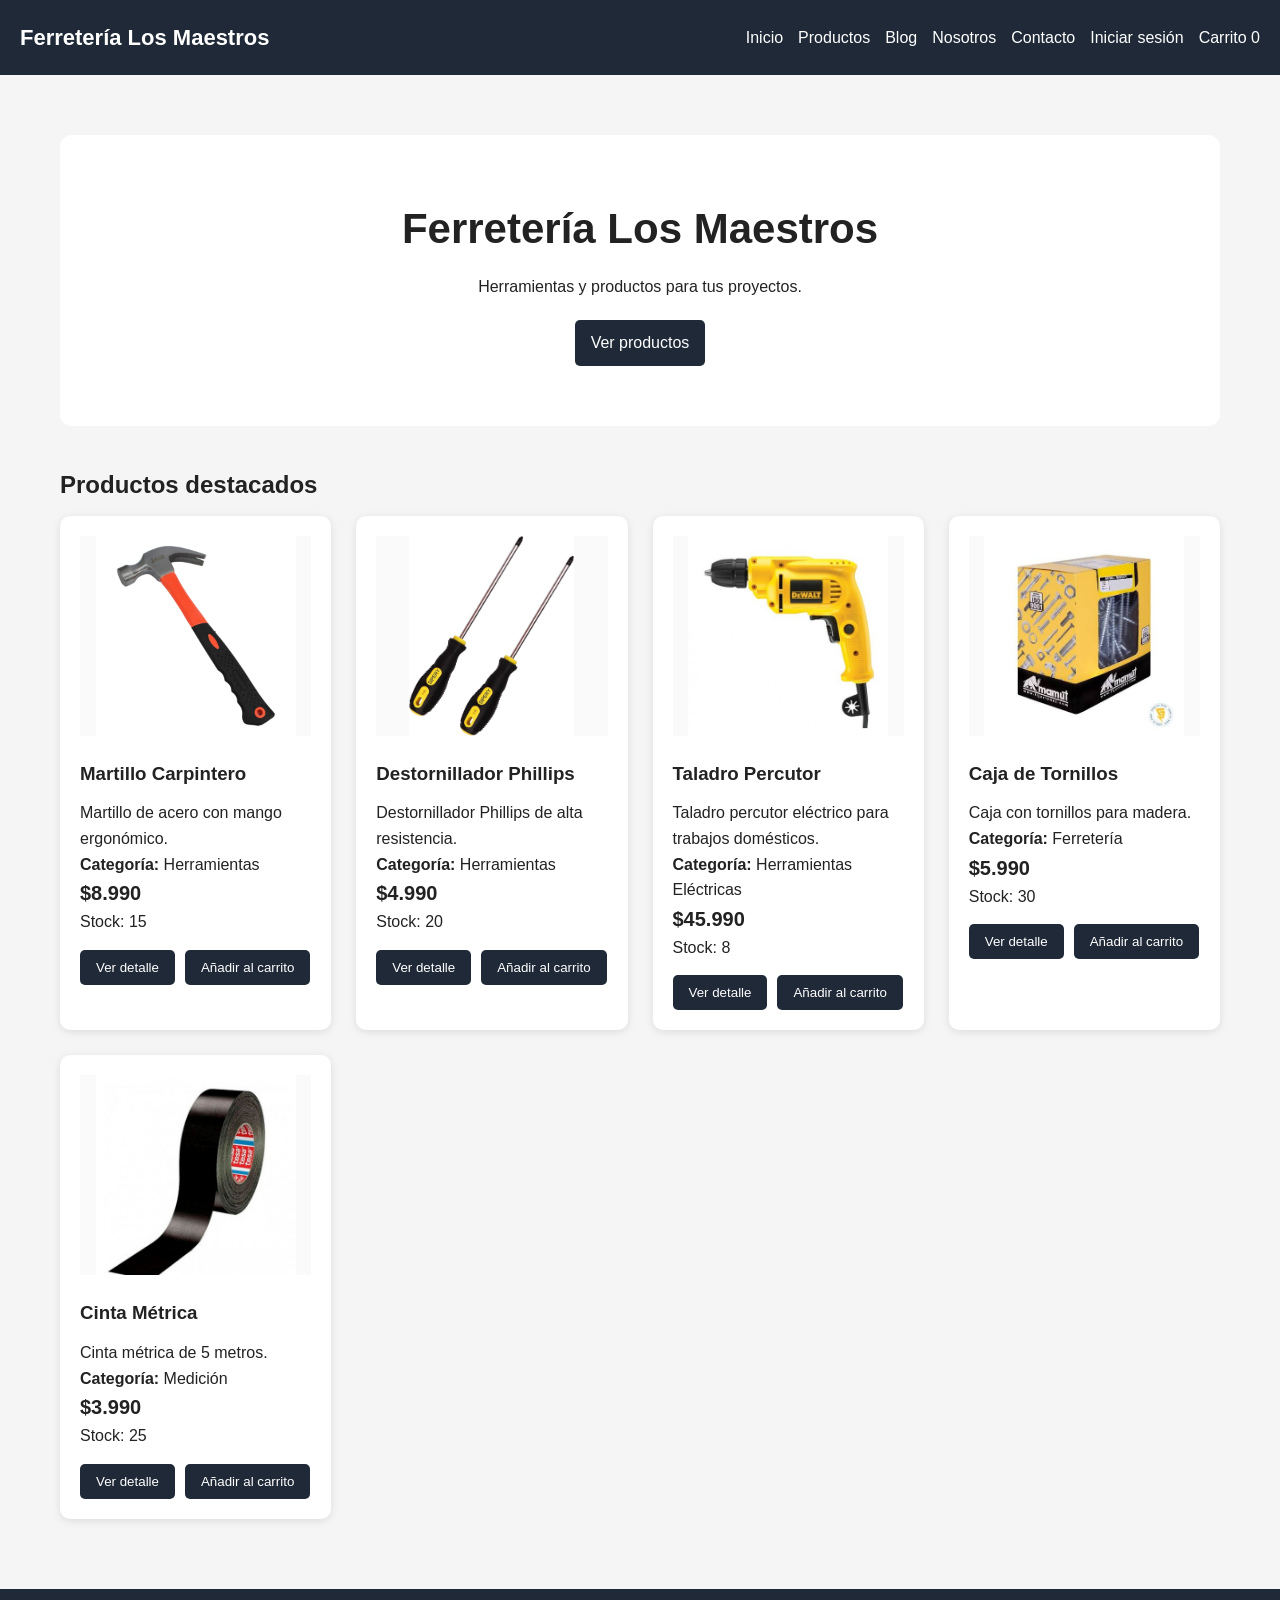
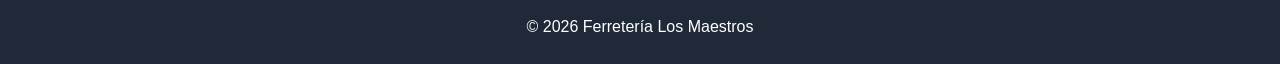
<file: index.html>
<!DOCTYPE html>
<html lang="es">

<head>

    <meta charset="UTF-8">
    <meta
        name="viewport"
        content="width=device-width, initial-scale=1.0">

    <title>Ferretería Los Maestros</title>

    <link
        rel="stylesheet"
        href="css/style.css">

    <link
        rel="stylesheet"
        href="css/tienda.css">

</head>

<body>

    <header>

        <div class="logo">

            <a href="index.html">
                Ferretería Los Maestros
            </a>

        </div>

        <nav>

            <a href="index.html">
                Inicio
            </a>

            <a href="pages/productos.html">
                Productos
            </a>

            <a href="pages/blogs.html">
                Blog
            </a>

            <a href="pages/nosotros.html">
                Nosotros
            </a>

            <a href="pages/contacto.html">
                Contacto
            </a>

            <a href="pages/login.html">
                Iniciar sesión
            </a>

            <a href="pages/carrito.html">
                Carrito
                <span id="contador-carrito">0</span>
            </a>

        </nav>

    </header>

    <main>

        <section class="hero">

            <h1>
                Ferretería Los Maestros
            </h1>

            <p>
                Herramientas y productos para tus proyectos.
            </p>

            <a
                class="btn"
                href="pages/productos.html">
                Ver productos
            </a>

        </section>

        <section>

            <h2>
                Productos destacados
            </h2>

            <section
                id="lista-productos"
                class="productos-grid">
            </section>

        </section>

    </main>

    <footer>

        <p>
            © 2026 Ferretería Los Maestros
        </p>

    </footer>

    <script src="js/datos.js"></script>
    <script src="js/app.js"></script>
    <script src="js/carrito.js"></script>
    <script src="js/productos.js"></script>

</body>

</html>
</file>
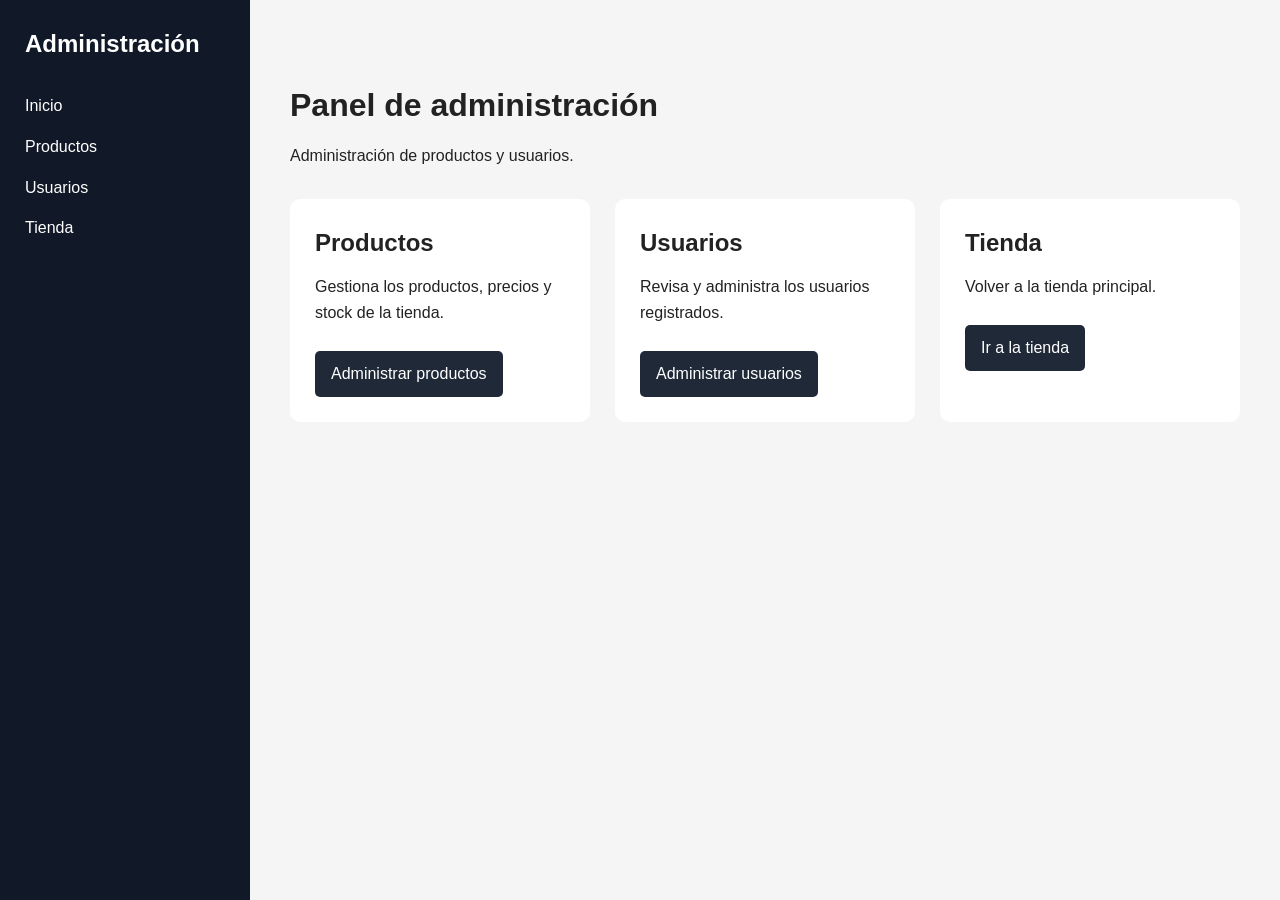
<file: admin/index.html>
<!DOCTYPE html>
<html lang="es">

<head>

    <meta charset="UTF-8">

    <meta
        name="viewport"
        content="width=device-width, initial-scale=1.0">

    <title>
        Panel de Administración
    </title>

    <link
        rel="stylesheet"
        href="../css/style.css">

    <link
        rel="stylesheet"
        href="../css/admin.css">

</head>

<body>

    <div class="admin-layout">

        <aside>

            <h2>
                Administración
            </h2>

            <nav>

                <a href="index.html">
                    Inicio
                </a>

                <a href="productos.html">
                    Productos
                </a>

                <a href="usuarios.html">
                    Usuarios
                </a>

                <a href="../index.html">
                    Tienda
                </a>

            </nav>

        </aside>

        <main class="admin-content">

            <h1>
                Panel de administración
            </h1>

            <p>
                Administración de productos y usuarios.
            </p>

            <section class="dashboard">

                <article class="dashboard-card">

                    <h2>
                        Productos
                    </h2>

                    <p>
                        Gestiona los productos,
                        precios y stock de la tienda.
                    </p>

                    <br>

                    <a
                        href="productos.html"
                        class="btn">
                        Administrar productos
                    </a>

                </article>

                <article class="dashboard-card">

                    <h2>
                        Usuarios
                    </h2>

                    <p>
                        Revisa y administra los
                        usuarios registrados.
                    </p>

                    <br>

                    <a
                        href="usuarios.html"
                        class="btn">
                        Administrar usuarios
                    </a>

                </article>

                <article class="dashboard-card">

                    <h2>
                        Tienda
                    </h2>

                    <p>
                        Volver a la tienda principal.
                    </p>

                    <br>

                    <a
                        href="../index.html"
                        class="btn">
                        Ir a la tienda
                    </a>

                </article>

            </section>

        </main>

    </div>

</body>

</html>
</file>
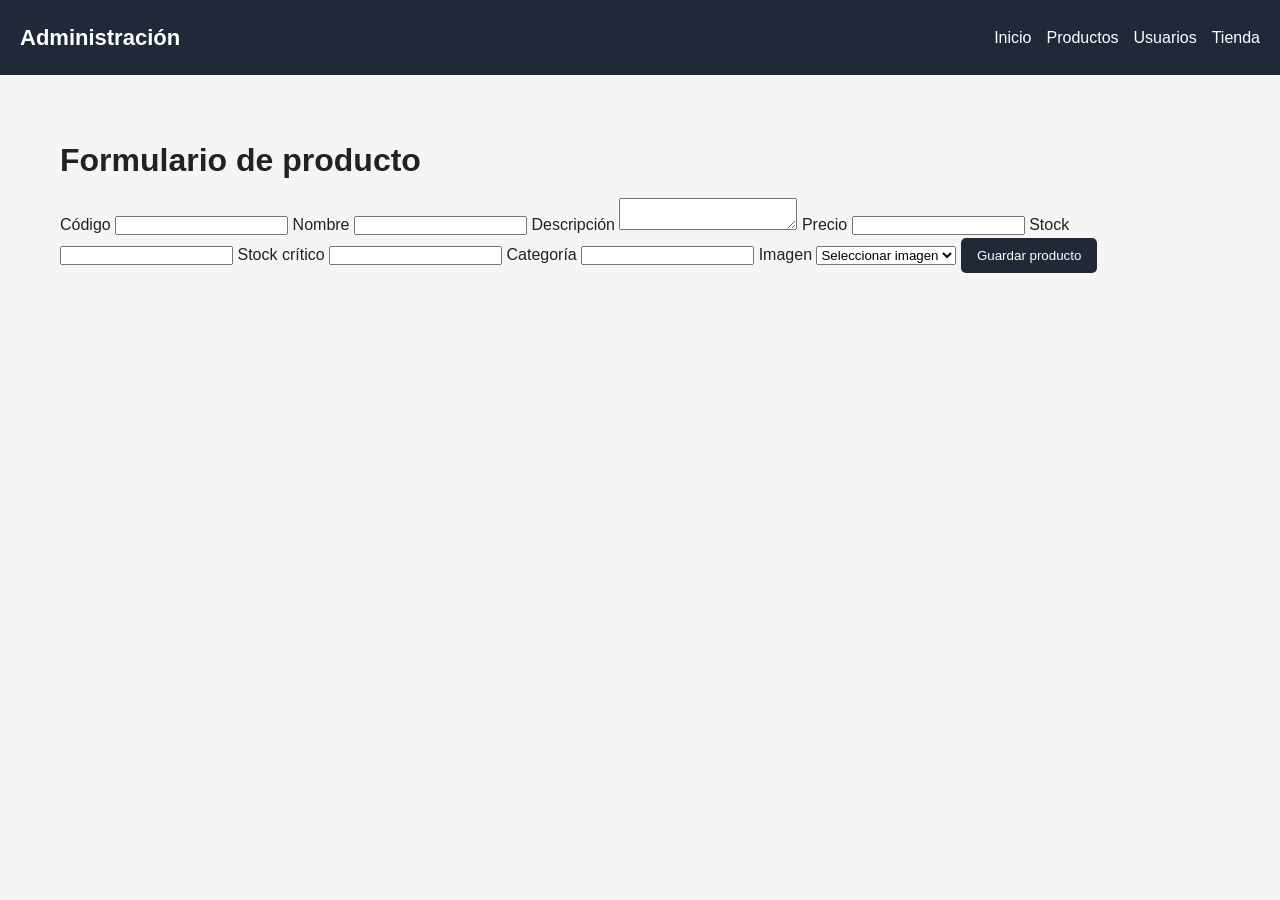
<file: admin/producto-form.html>
<!DOCTYPE html>
<html lang="es">

<head>

    <meta charset="UTF-8">

    <meta
        name="viewport"
        content="width=device-width, initial-scale=1.0">

    <title>
        Formulario de Producto
    </title>

    <link
        rel="stylesheet"
        href="../css/style.css">

    <link
        rel="stylesheet"
        href="../css/formularios.css">

</head>

<body>

    <header>

        <div class="logo">

            <a href="index.html">
                Administración
            </a>

        </div>

        <nav>

            <a href="index.html">
                Inicio
            </a>

            <a href="productos.html">
                Productos
            </a>

            <a href="usuarios.html">
                Usuarios
            </a>

            <a href="../index.html">
                Tienda
            </a>

        </nav>

    </header>


    <main class="form-container">

        <h1>
            Formulario de producto
        </h1>

        <form id="form-producto">

            <label for="codigo">
                Código
            </label>

            <input
                type="text"
                id="codigo"
                required>


            <label for="nombre">
                Nombre
            </label>

            <input
                type="text"
                id="nombre"
                required>


            <label for="descripcion">
                Descripción
            </label>

            <textarea
                id="descripcion"
                required></textarea>


            <label for="precio">
                Precio
            </label>

            <input
                type="number"
                id="precio"
                min="0"
                required>


            <label for="stock">
                Stock
            </label>

            <input
                type="number"
                id="stock"
                min="0"
                required>


            <label for="stockCritico">
                Stock crítico
            </label>

            <input
                type="number"
                id="stockCritico"
                min="0"
                required>


            <label for="categoria">
                Categoría
            </label>

            <input
                type="text"
                id="categoria"
                required>


            <label for="imagen">
                Imagen
            </label>

            <select
                id="imagen"
                required>

                <option value="">
                    Seleccionar imagen
                </option>

                <option
                    value="img/productos/martillo_img.jpg">
                    Martillo
                </option>

                <option
                    value="img/productos/destornillador_img.jpg">
                    Destornillador
                </option>

                <option
                    value="img/productos/taladro_img.jpg">
                    Taladro
                </option>

                <option
                    value="img/productos/tornillos_img.jpg">
                    Tornillos
                </option>

                <option
                    value="img/productos/cinta_img.jpg">
                    Cinta métrica
                </option>

            </select>


            <button
                type="submit">
                Guardar producto
            </button>

        </form>

    </main>


    <script src="../js/datos.js"></script>
    <script src="../js/admin-productos.js"></script>

</body>

</html>
</file>
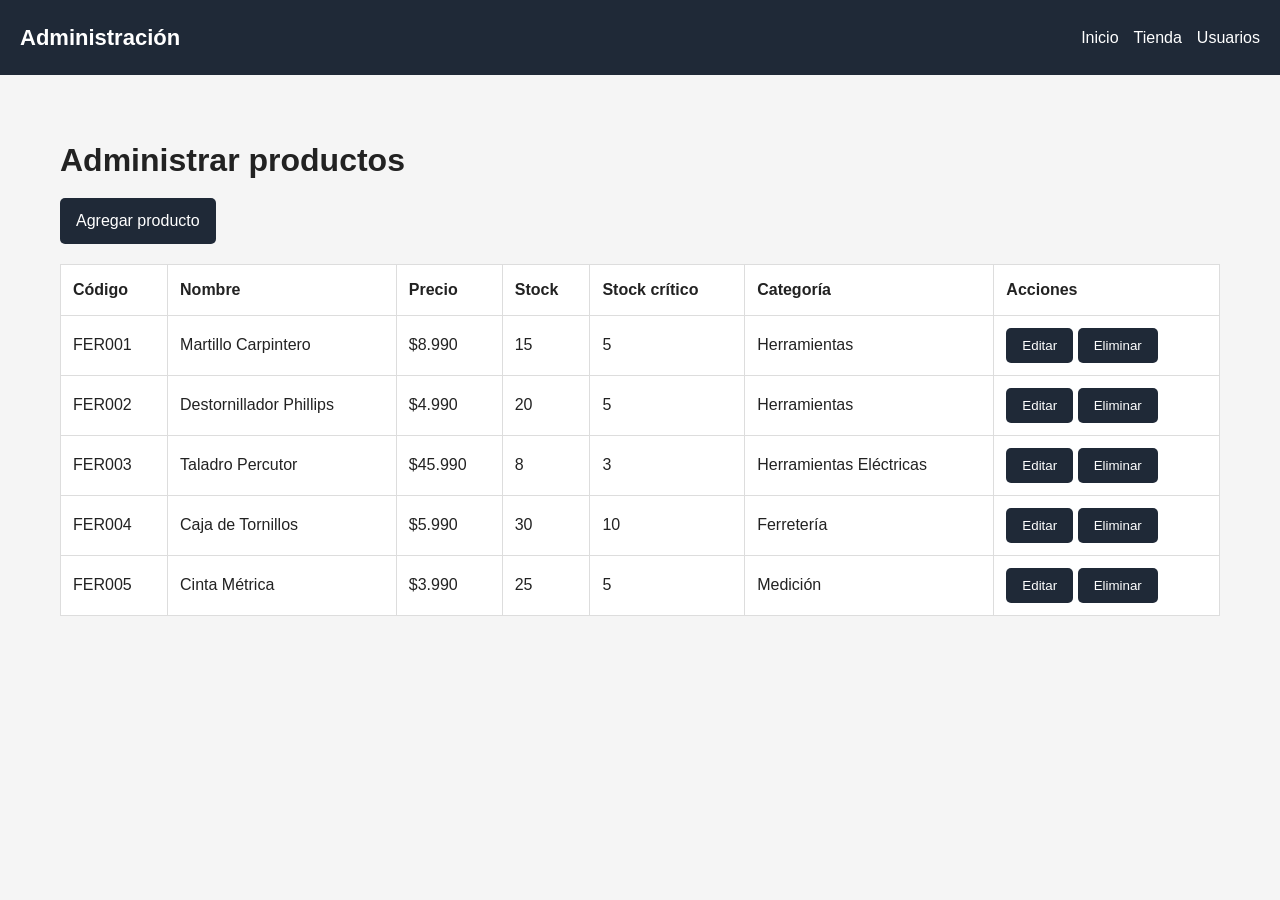
<file: admin/productos.html>
<!DOCTYPE html>
<html lang="es">
    <head>
        <meta charset="UTF-8">
        <meta name="viewport" content="width=device-width, initial-scale=1.0">
        <title>Administrar Productos</title>

        <link rel="stylesheet" href="../css/style.css">
        <link rel="stylesheet" href="../css/admin.css">
    </head>

    <body>

        <header>
            <div class="logo">
                <a href="index.html">Administración</a>
            </div>

            <nav>
                <a href="index.html">Inicio</a>
                <a href="../index.html">Tienda</a>
                <a href="usuarios.html">Usuarios</a>
            </nav>
        </header>

        <main class="admin-container">

            <div class="admin-header">
                <h1>Administrar productos</h1>

                <a href="producto-form.html" class="btn">
                    Agregar producto
                </a>
            </div>

            <section id="tabla-productos"></section>

        </main>

        <script src="../js/datos.js"></script>
        <script src="../js/admin-productos.js"></script>

    </body>
</html>
</file>
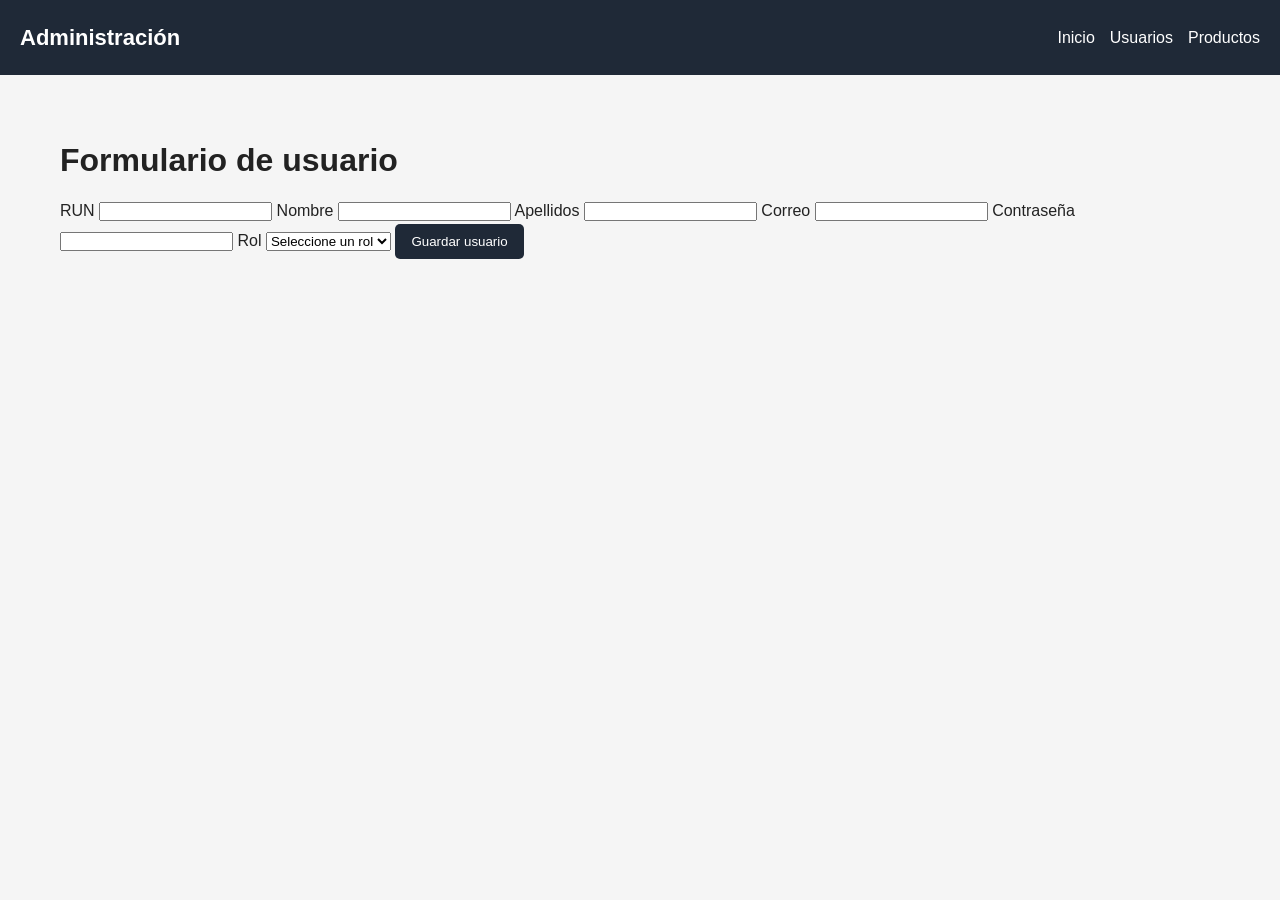
<file: admin/usuario-form.html>
<!DOCTYPE html>
<html lang="es">
    <head>
        <meta charset="UTF-8">
        <meta name="viewport" content="width=device-width, initial-scale=1.0">
        <title>Formulario de Usuario</title>

        <link rel="stylesheet" href="../css/style.css">
        <link rel="stylesheet" href="../css/formularios.css">
    </head>

    <body>

        <header>
            <div class="logo">
                <a href="index.html">Administración</a>
            </div>

            <nav>
                <a href="index.html">Inicio</a>
                <a href="usuarios.html">Usuarios</a>
                <a href="productos.html">Productos</a>
            </nav>
        </header>

        <main class="form-container">

            <h1>Formulario de usuario</h1>

            <form id="form-usuario">

                <label for="run">RUN</label>
                <input type="text" id="run" required>

                <label for="nombre">Nombre</label>
                <input type="text" id="nombre" required>

                <label for="apellidos">Apellidos</label>
                <input type="text" id="apellidos" required>

                <label for="correo">Correo</label>
                <input type="email" id="correo" required>

                <label for="password">Contraseña</label>
                <input type="password" id="password" required>

                <label for="rol">Rol</label>
                <select id="rol" required>
                    <option value="">Seleccione un rol</option>
                    <option value="CLIENTE">Cliente</option>
                    <option value="VENDEDOR">Vendedor</option>
                    <option value="ADMIN">Administrador</option>
                </select>

                <button type="submit">
                    Guardar usuario
                </button>

            </form>

        </main>

        <script src="../js/validaciones.js"></script>
        <script src="../js/admin-usuarios.js"></script>

    </body>
</html>
</file>
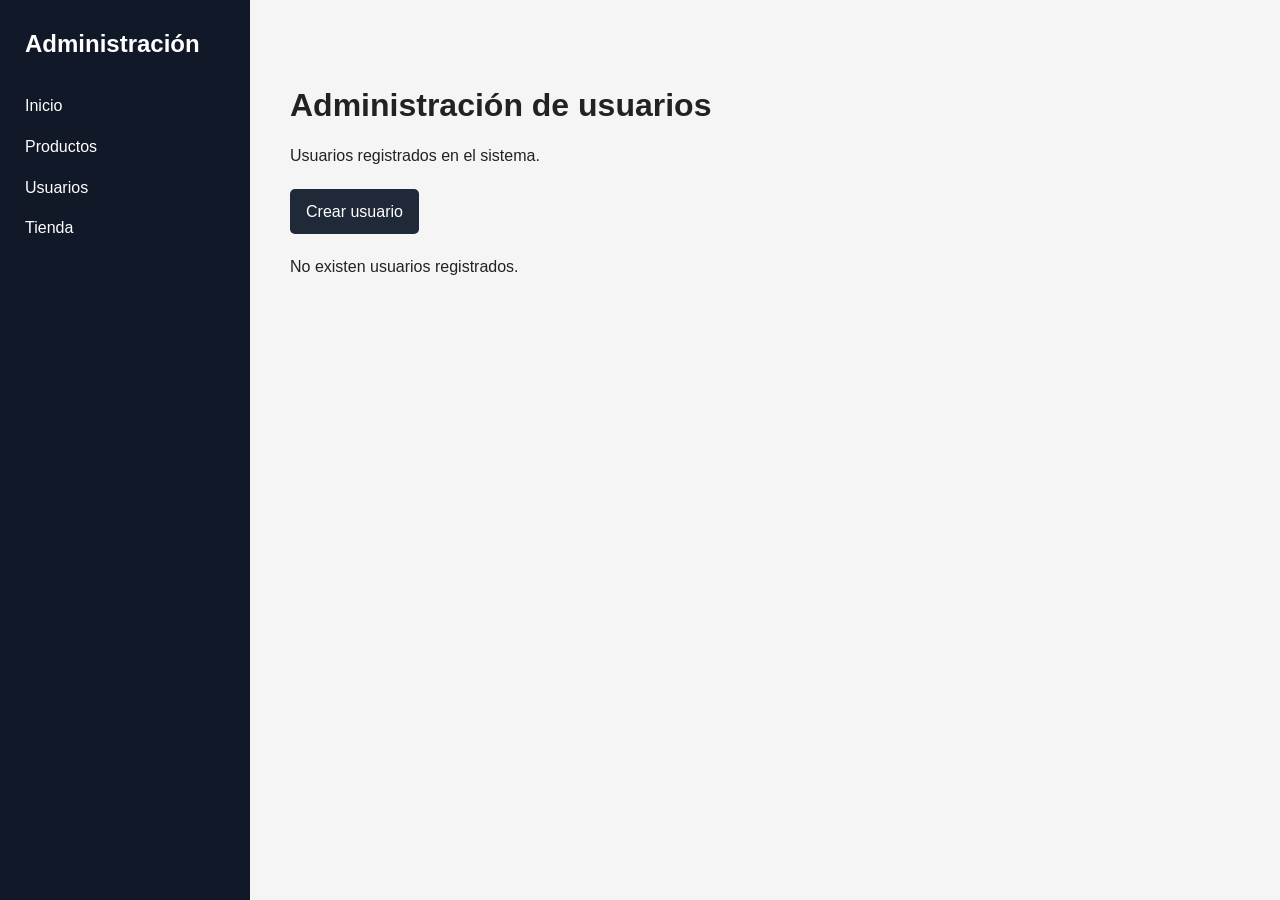
<file: admin/usuarios.html>
<!DOCTYPE html>
<html lang="es">

<head>

    <meta charset="UTF-8">

    <meta
        name="viewport"
        content="width=device-width, initial-scale=1.0">

    <title>
        Administración de usuarios
    </title>

    <link
        rel="stylesheet"
        href="../css/style.css">

    <link
        rel="stylesheet"
        href="../css/admin.css">

</head>

<body>

    <div class="admin-layout">

        <aside>

            <h2>
                Administración
            </h2>

            <nav>

                <a href="index.html">
                    Inicio
                </a>

                <a href="productos.html">
                    Productos
                </a>

                <a href="usuarios.html">
                    Usuarios
                </a>

                <a href="../index.html">
                    Tienda
                </a>

            </nav>

        </aside>


        <main class="admin-content">

            <h1>
                Administración de usuarios
            </h1>

            <p>
                Usuarios registrados en el sistema.
            </p>

            <div class="admin-actions">

                <a
                    href="usuario-form.html"
                    class="btn">
                    Crear usuario
                </a>

            </div>


            <section
                id="tabla-usuarios">

            </section>

        </main>

    </div>


    <script src="../js/datos.js"></script>

    <script src="../js/admin-usuarios.js"></script>

</body>

</html>
</file>
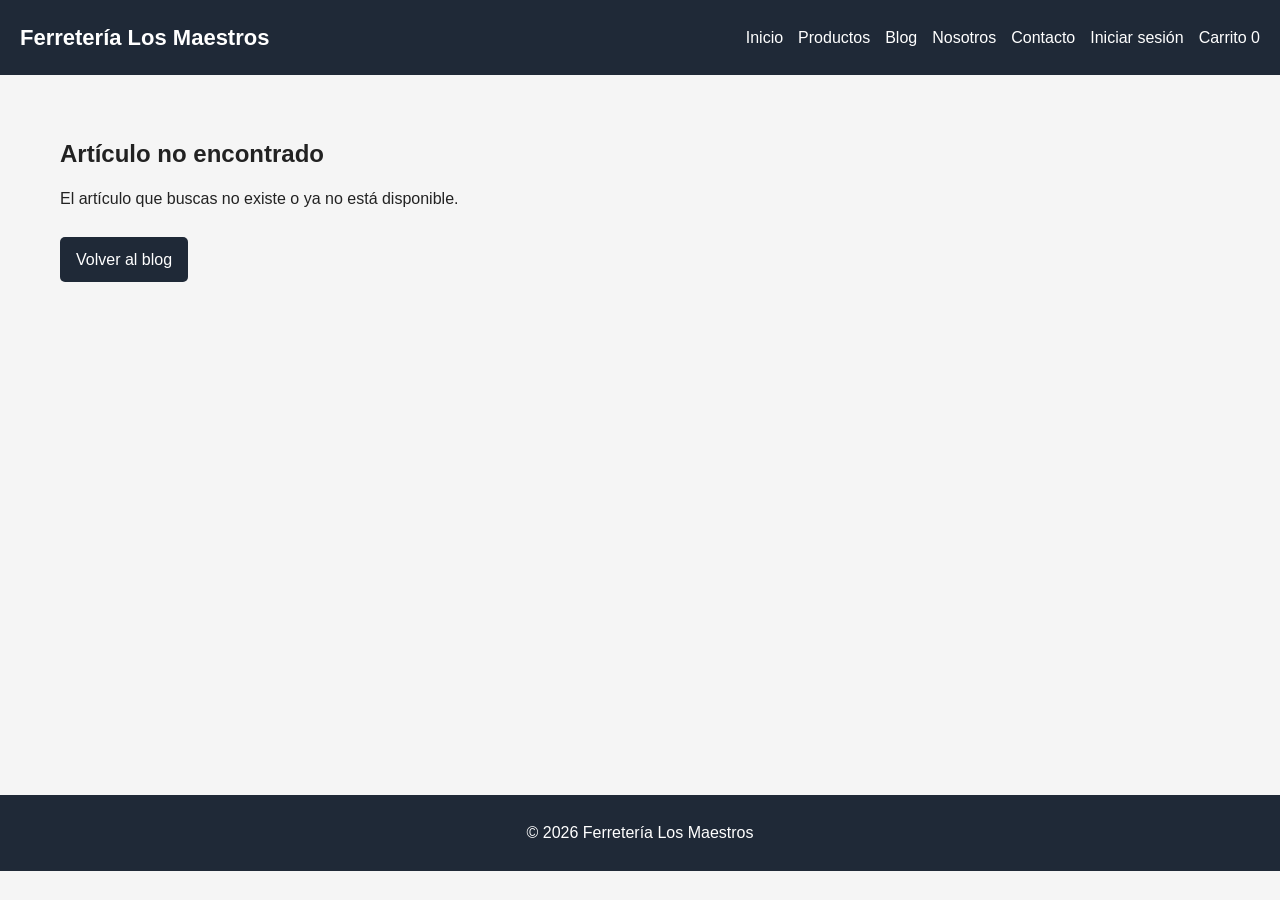
<file: pages/blog-detalle.html>
<!DOCTYPE html>
<html lang="es">

<head>

    <meta charset="UTF-8">

    <meta
        name="viewport"
        content="width=device-width, initial-scale=1.0">

    <title>
        Detalle del artículo
    </title>

    <link
        rel="stylesheet"
        href="../css/style.css">

    <link
        rel="stylesheet"
        href="../css/tienda.css">

</head>

<body>

    <header>

        <div class="logo">

            <a href="../index.html">
                Ferretería Los Maestros
            </a>

        </div>

        <nav>

            <a href="../index.html">
                Inicio
            </a>

            <a href="productos.html">
                Productos
            </a>

            <a href="blogs.html">
                Blog
            </a>

            <a href="nosotros.html">
                Nosotros
            </a>

            <a href="contacto.html">
                Contacto
            </a>

            <a href="login.html">
                Iniciar sesión
            </a>

            <a href="carrito.html">
                Carrito
                <span id="contador-carrito">0</span>
            </a>

        </nav>

    </header>


    <main>

        <section
            id="blog-detalle"
            class="formulario-container">

        </section>

    </main>


    <footer>

        <p>
            © 2026 Ferretería Los Maestros
        </p>

    </footer>


    <!-- Primero se cargan los datos -->
    <script src="../js/datos.js"></script>

    <!-- Funciones generales -->
    <script src="../js/app.js"></script>

    <!-- Contador y funciones del carrito -->
    <script src="../js/carrito.js"></script>

    <!-- Funciones del blog -->
    <script src="../js/blog.js"></script>


    <script>

        const id =
            Number(
                localStorage.getItem(
                    "blogSeleccionado"
                )
            );


        const blog =
            blogs.find(
                articulo =>
                    articulo.id === id
            );


        const contenedor =
            document.getElementById(
                "blog-detalle"
            );


        if (!blog) {

            contenedor.innerHTML = `

                <h1>
                    Artículo no encontrado
                </h1>

                <p>
                    El artículo que buscas
                    no existe o ya no está disponible.
                </p>

                <br>

                <a
                    href="blogs.html"
                    class="btn">
                    Volver al blog
                </a>

            `;

        } else {

            contenedor.innerHTML = `

                <article>

                    <img
                        src="${rutaImagen(blog.imagen)}"
                        alt="${blog.titulo}"
                        style="
                            width: 100%;
                            max-width: 800px;
                            max-height: 400px;
                            object-fit: contain;
                            display: block;
                            margin: 0 auto 25px;
                        "
                    >

                    <h1>
                        ${blog.titulo}
                    </h1>

                    <p>
                        ${blog.contenido}
                    </p>

                    <br>

                    <a
                        href="blogs.html"
                        class="btn">
                        Volver al blog
                    </a>

                </article>

            `;

        }

    </script>

</body>

</html>
</file>
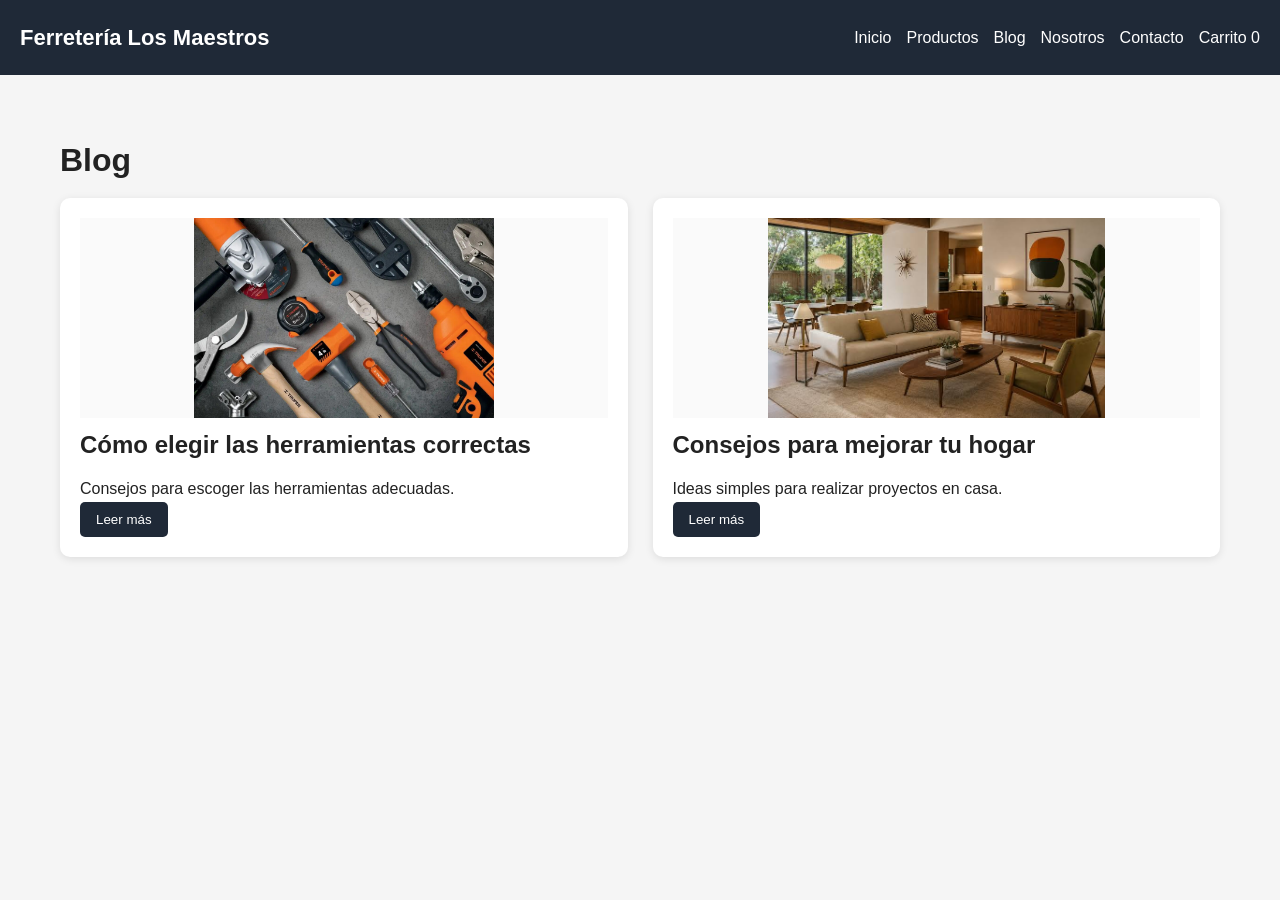
<file: pages/blogs.html>
<!DOCTYPE html>
<html lang="es">

<head>
    <meta charset="UTF-8">
    <meta name="viewport" content="width=device-width, initial-scale=1.0">

    <title>Blog</title>

    <link rel="stylesheet" href="../css/style.css">
    <link rel="stylesheet" href="../css/tienda.css">
</head>

<body>

    <header>

        <div class="logo">
            <a href="../index.html">
                Ferretería Los Maestros
            </a>
        </div>

        <nav>
            <a href="../index.html">Inicio</a>
            <a href="productos.html">Productos</a>
            <a href="blogs.html">Blog</a>
            <a href="nosotros.html">Nosotros</a>
            <a href="contacto.html">Contacto</a>

            <a href="carrito.html">
                Carrito
                <span id="contador-carrito">0</span>
            </a>
        </nav>

    </header>

    <main>

        <h1>Blog</h1>

        <section
            id="lista-blogs"
            class="productos-grid">
        </section>

    </main>

    <script src="../js/app.js"></script>
    <script src="../js/blog.js"></script>

</body>

</html>
</file>
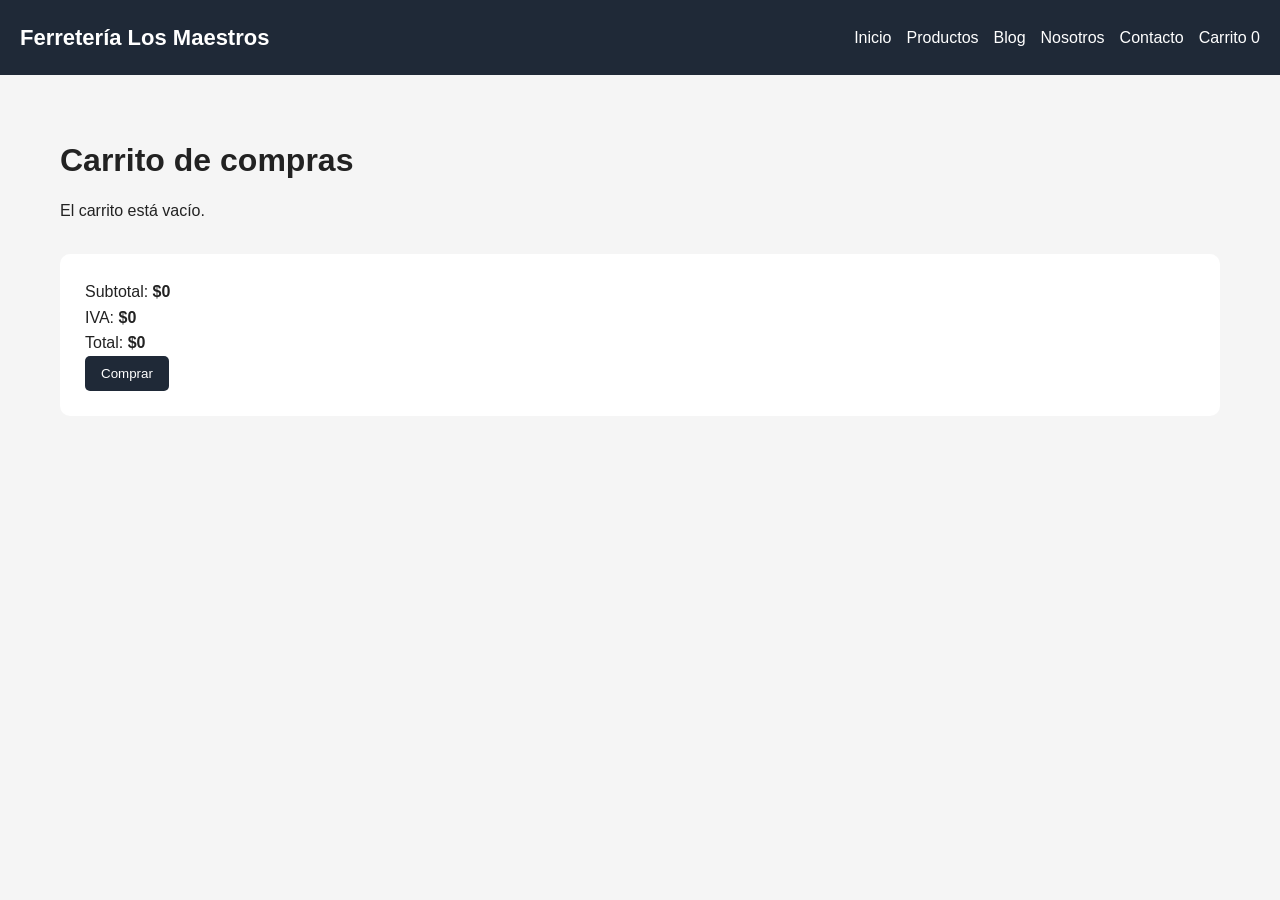
<file: pages/carrito.html>
<!DOCTYPE html>
<html lang="es">

<head>
    <meta charset="UTF-8">
    <meta name="viewport" content="width=device-width, initial-scale=1.0">

    <title>Carrito</title>

    <link rel="stylesheet" href="../css/style.css">
    <link rel="stylesheet" href="../css/tienda.css">
</head>

<body>

    <header>

        <div class="logo">
            <a href="../index.html">
                Ferretería Los Maestros
            </a>
        </div>

        <nav>
            <a href="../index.html">Inicio</a>
            <a href="productos.html">Productos</a>
            <a href="blogs.html">Blog</a>
            <a href="nosotros.html">Nosotros</a>
            <a href="contacto.html">Contacto</a>

            <a href="carrito.html">
                Carrito
                <span id="contador-carrito">0</span>
            </a>
        </nav>

    </header>

    <main>

        <h1>Carrito de compras</h1>

        <section id="lista-carrito"></section>

        <section class="totales">

            <p>
                Subtotal:
                <strong id="subtotal">$0</strong>
            </p>

            <p>
                IVA:
                <strong id="iva">$0</strong>
            </p>

            <p>
                Total:
                <strong id="total">$0</strong>
            </p>

            <button
                type="button"
                onclick="alert('Compra simulada correctamente.')">
                Comprar
            </button>

        </section>

    </main>

    <script src="../js/datos.js"></script>
    <script src="../js/app.js"></script>
    <script src="../js/carrito.js"></script>

</body>

</html>
</file>
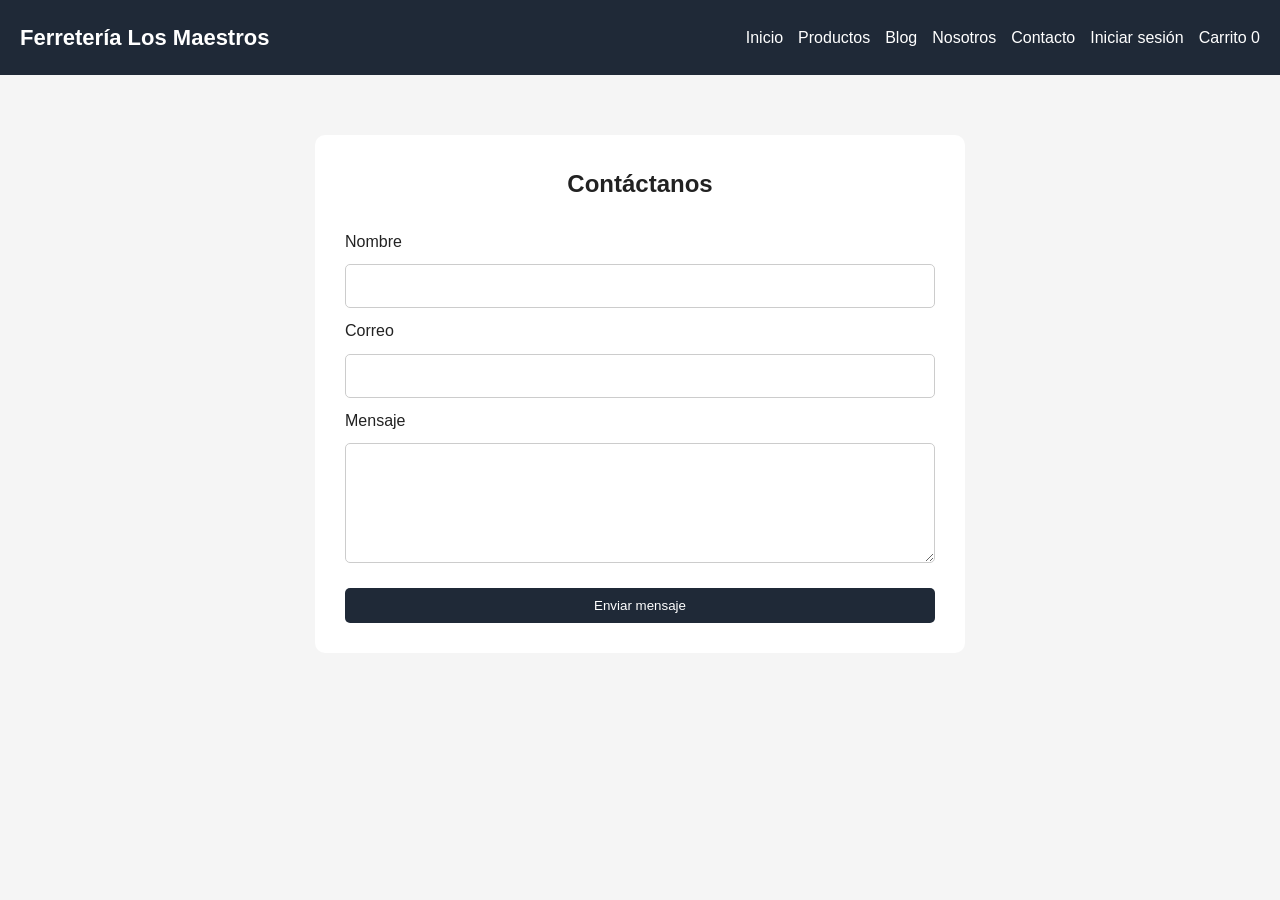
<file: pages/contacto.html>
<!DOCTYPE html>
<html lang="es">

<head>
    <meta charset="UTF-8">
    <meta name="viewport" content="width=device-width, initial-scale=1.0">

    <title>Contacto</title>

    <link rel="stylesheet" href="../css/style.css">
    <link rel="stylesheet" href="../css/formularios.css">
</head>

<body>

    <header>

        <div class="logo">
            <a href="../index.html">
                Ferretería Los Maestros
            </a>
        </div>

        <nav>
            <a href="../index.html">Inicio</a>
            <a href="productos.html">Productos</a>
            <a href="blogs.html">Blog</a>
            <a href="nosotros.html">Nosotros</a>
            <a href="contacto.html">Contacto</a>
            <a href="login.html">Iniciar sesión</a>

            <a href="carrito.html">
                Carrito
                <span id="contador-carrito">0</span>
            </a>
        </nav>

    </header>

    <main>

        <section class="formulario-container">

            <h1>Contáctanos</h1>

            <form id="form-contacto">

                <label for="contacto-nombre">
                    Nombre
                </label>

                <input
                    type="text"
                    id="contacto-nombre"
                    maxlength="100"
                    required
                >

                <label for="contacto-correo">
                    Correo
                </label>

                <input
                    type="email"
                    id="contacto-correo"
                    maxlength="100"
                    required
                >

                <label for="contacto-mensaje">
                    Mensaje
                </label>

                <textarea
                    id="contacto-mensaje"
                    maxlength="500"
                    required>
                </textarea>

                <button type="submit">
                    Enviar mensaje
                </button>

            </form>

        </section>

    </main>

    <script src="../js/validaciones.js"></script>
    <script src="../js/contactos.js"></script>

</body>

</html>
</file>
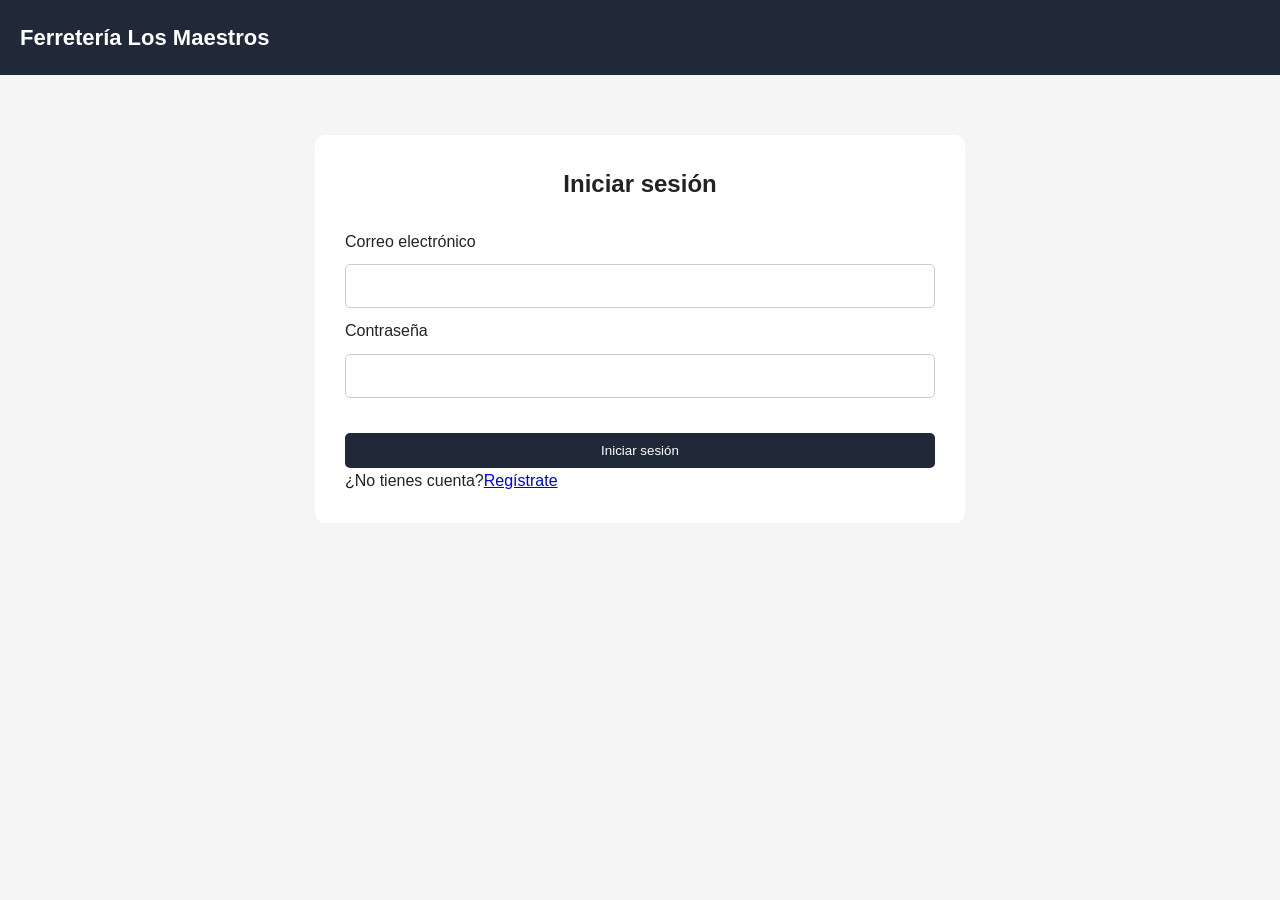
<file: pages/login.html>
<!DOCTYPE html>
<html lang="es">
    <head>
        <meta charset="utf-8" />
        <meta content="width=device-width, initial-scale=1.0" name="viewport" />
        <title>Iniciar sesión</title>
        <link href="../css/style.css" rel="stylesheet" />
        <link href="../css/formularios.css" rel="stylesheet" />
    </head>
    <body>
        <!-- Encabezado y navegación -->
        <header>
            <div class="logo"><a href="../index.html">Ferretería Los Maestros</a></div>
        </header>
        <!-- Contenido principal -->
        <main>
            <section class="formulario-container">
                <h1>Iniciar sesión</h1>
                <form id="form-login">
                    <label>Correo electrónico</label>
                    <input id="login-correo" maxlength="100" required="" type="email" />
                    <label>Contraseña</label>
                    <input id="login-password" maxlength="10" minlength="4" required="" type="password" />
                    <p class="error" id="error-login"></p>
                    <button type="submit">Iniciar sesión</button>
                </form>
                <p>¿No tienes cuenta?<a href="registro.html">Regístrate</a></p>
            </section>
        </main>
        <script src="../js/validaciones.js"></script>
        <script src="../js/login.js"></script>
    </body>
</html>
</file>
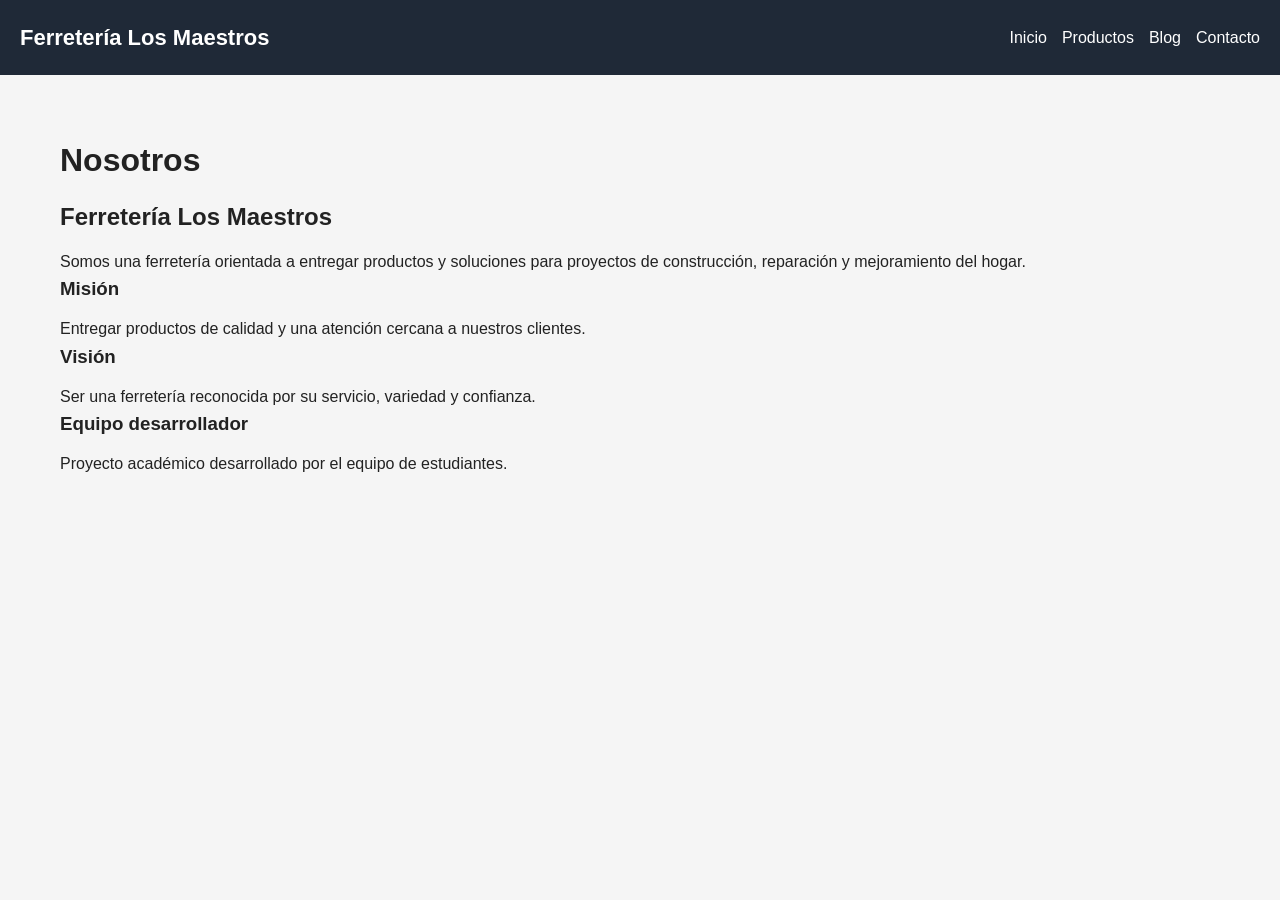
<file: pages/nosotros.html>
<!DOCTYPE html>
<html lang="es">
    <head>
        <meta charset="utf-8" />
        <meta content="width=device-width, initial-scale=1.0" name="viewport" />
        <title>Nosotros</title>
        <link href="../css/style.css" rel="stylesheet" />
    </head>
    <body>
        <!-- Encabezado y navegación -->
        <header>
            <div class="logo"><a href="../index.html">Ferretería Los Maestros</a></div>
            <nav>
            <a href="../index.html">Inicio</a>
            <a href="productos.html">Productos</a>
            <a href="blogs.html">Blog</a>
            <a href="contacto.html">Contacto</a>
        </nav>
        </header>
        <!-- Contenido principal -->
        <main>
            <h1>Nosotros</h1>
            <section class="formulario-container">
                <h2>Ferretería Los Maestros</h2>
                <p>Somos una ferretería orientada a entregar productos y soluciones para proyectos de construcción, reparación y mejoramiento del hogar.</p>
                <h3>Misión</h3>
                <p>Entregar productos de calidad y una atención cercana a nuestros clientes.</p>
                <h3>Visión</h3>
                <p>Ser una ferretería reconocida por su servicio, variedad y confianza.</p>
                <h3>Equipo desarrollador</h3>
                <p>Proyecto académico desarrollado por el equipo de estudiantes.</p>
            </section>
        </main>
    </body>
</html>
</file>
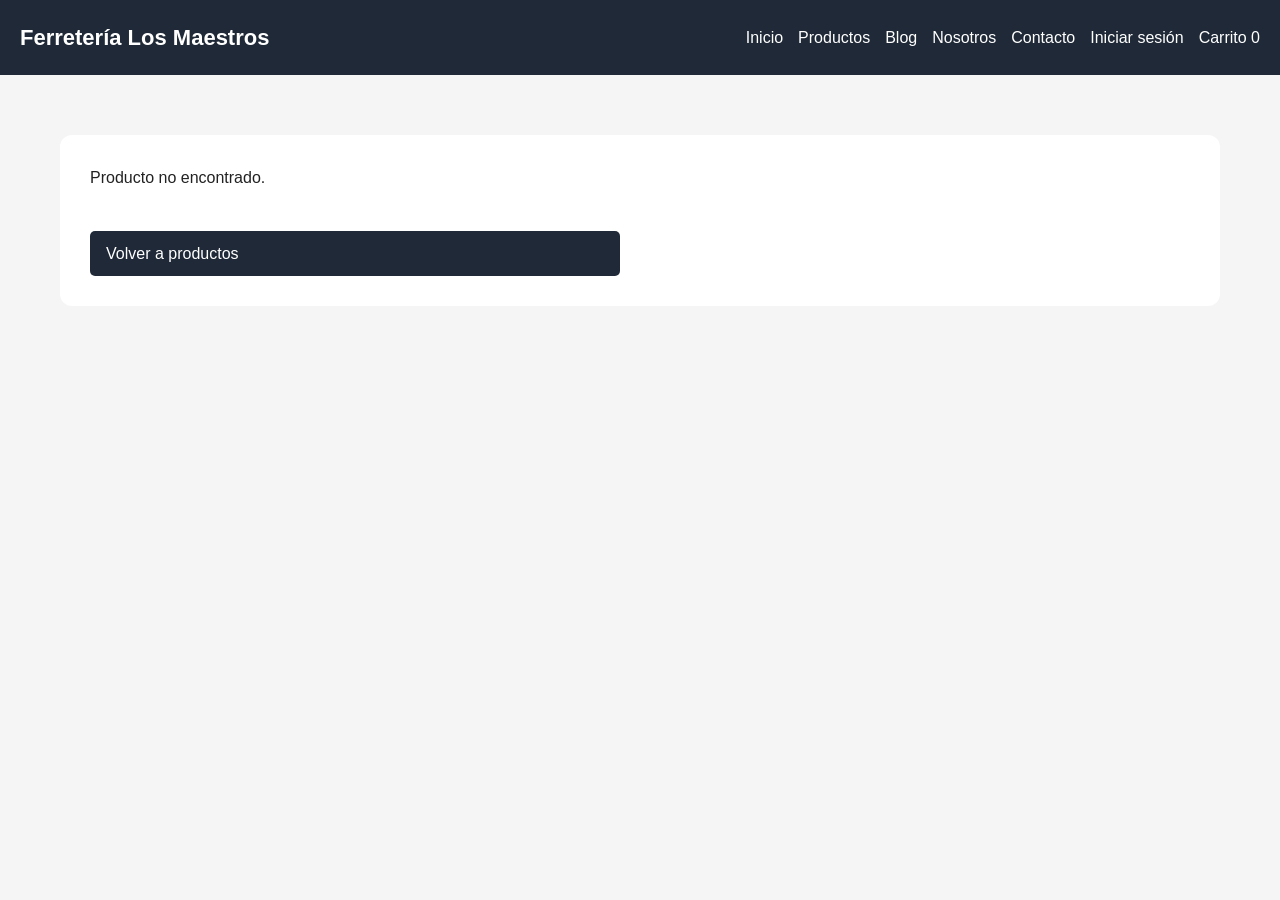
<file: pages/producto-detalle.html>
<!DOCTYPE html>
<html lang="es">

<head>

    <meta charset="UTF-8">

    <meta
        name="viewport"
        content="width=device-width, initial-scale=1.0">

    <title>
        Detalle del producto
    </title>

    <link
        rel="stylesheet"
        href="../css/style.css">

    <link
        rel="stylesheet"
        href="../css/tienda.css">

</head>

<body>

    <header>

        <div class="logo">

            <a href="../index.html">
                Ferretería Los Maestros
            </a>

        </div>

        <nav>

            <a href="../index.html">
                Inicio
            </a>

            <a href="productos.html">
                Productos
            </a>

            <a href="blogs.html">
                Blog
            </a>

            <a href="nosotros.html">
                Nosotros
            </a>

            <a href="contacto.html">
                Contacto
            </a>

            <a href="login.html">
                Iniciar sesión
            </a>

            <a href="carrito.html">
                Carrito
                <span id="contador-carrito">0</span>
            </a>

        </nav>

    </header>

    <main>

        <section
            id="detalle-producto"
            class="detalle-producto">
        </section>

    </main>

    <script src="../js/datos.js"></script>
    <script src="../js/app.js"></script>
    <script src="../js/carrito.js"></script>

    <script>

        const codigo =
            localStorage.getItem(
                "productoSeleccionado"
            );

        const producto =
            obtenerProductos().find(
                p => p.codigo === codigo
            );

        const contenedor =
            document.getElementById(
                "detalle-producto"
            );

        if (!producto) {

            contenedor.innerHTML = `
                <p>
                    Producto no encontrado.
                </p>

                <br>

                <a
                    class="btn"
                    href="productos.html">
                    Volver a productos
                </a>
            `;

        } else {

            contenedor.innerHTML = `

                <img
                    src="${rutaImagen(producto.imagen)}"
                    alt="${producto.nombre}"
                >

                <div>

                    <h1>
                        ${producto.nombre}
                    </h1>

                    <p>
                        ${producto.descripcion}
                    </p>

                    <p>
                        <strong>
                            Categoría:
                        </strong>

                        ${producto.categoria}
                    </p>

                    <h2>
                        $${producto.precio.toLocaleString("es-CL")}
                    </h2>

                    <p>
                        Stock:
                        ${producto.stock}
                    </p>

                    ${
                        producto.stock <=
                        producto.stockCritico
                            ? `
                                <p class="stock-alerta">
                                    Stock crítico
                                </p>
                            `
                            : ""
                    }

                    <label for="cantidad">
                        Cantidad
                    </label>

                    <input
                        id="cantidad"
                        type="number"
                        min="1"
                        max="${producto.stock}"
                        value="1"
                    >

                    <br>
                    <br>

                    <button
                        type="button"
                        onclick="
                            agregarAlCarrito(
                                '${producto.codigo}',
                                document.getElementById(
                                    'cantidad'
                                ).value
                            )
                        ">
                        Añadir al carrito
                    </button>

                    <a
                        class="btn"
                        href="productos.html">
                        Volver a productos
                    </a>

                </div>

            `;
        }

    </script>

</body>

</html>
</file>
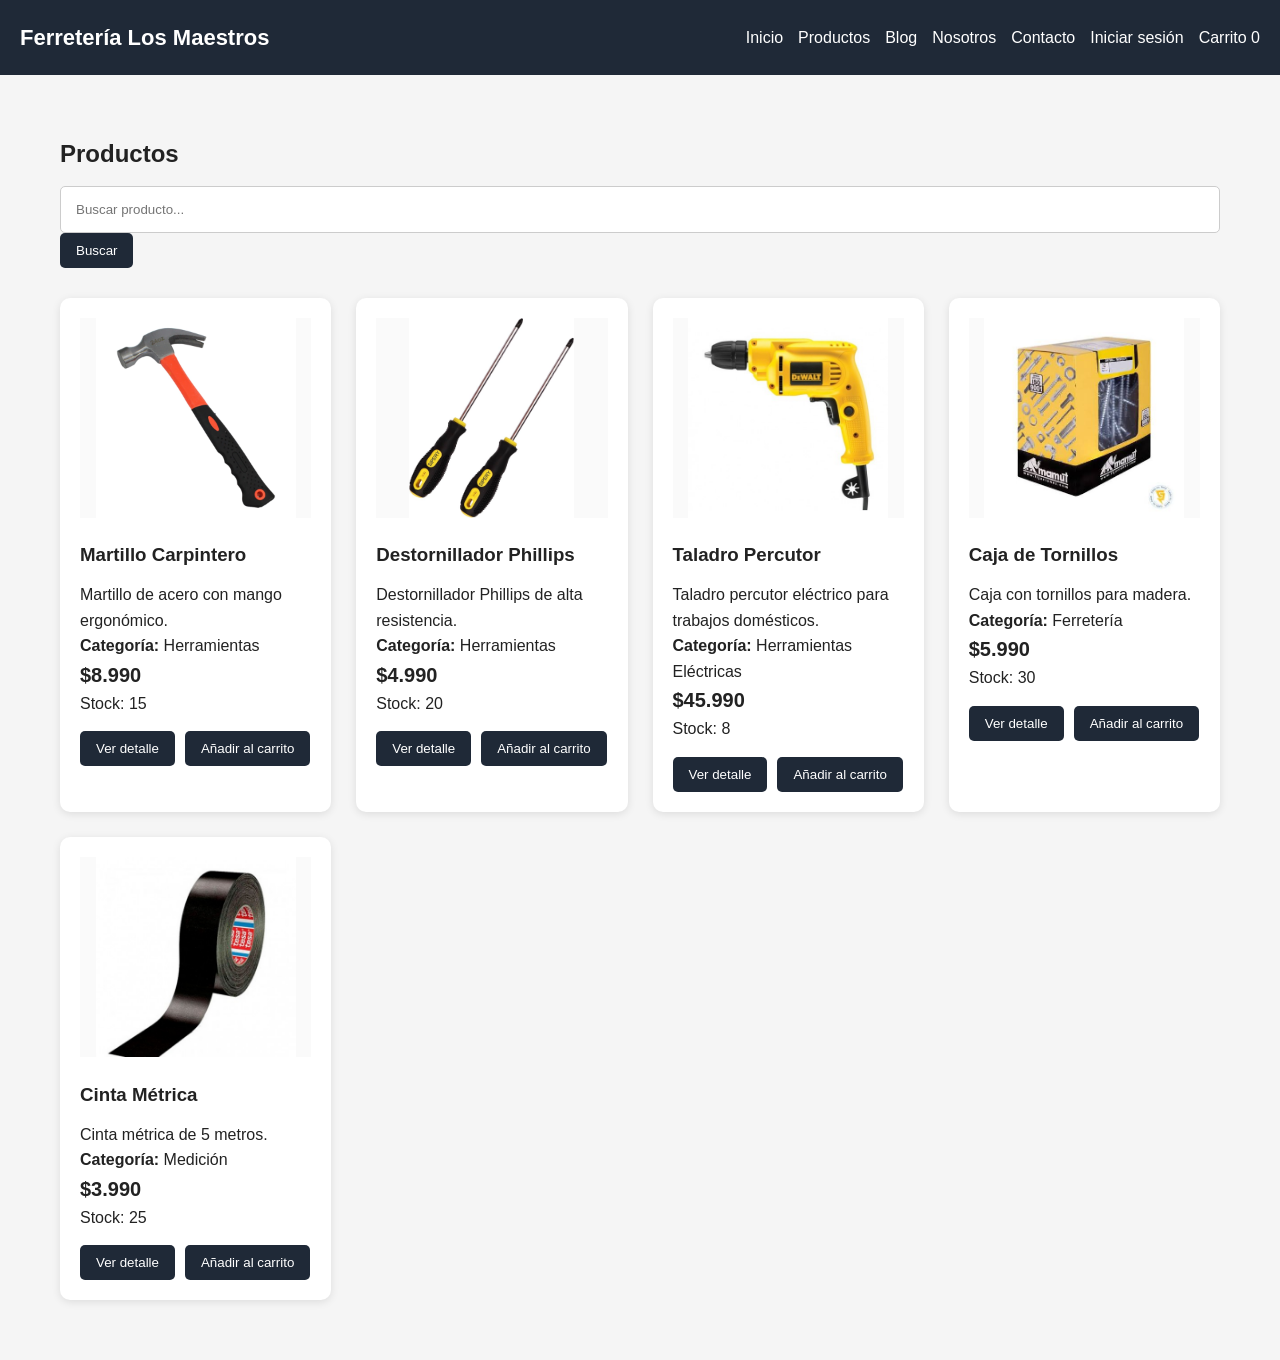
<file: pages/productos.html>
<!DOCTYPE html>
<html lang="es">

<head>
    <meta charset="UTF-8">
    <meta name="viewport" content="width=device-width, initial-scale=1.0">

    <title>Productos</title>

    <link rel="stylesheet" href="../css/style.css">
    <link rel="stylesheet" href="../css/tienda.css">
</head>

<body>

    <header>

        <div class="logo">
            <a href="../index.html">
                Ferretería Los Maestros
            </a>
        </div>

        <nav>
            <a href="../index.html">Inicio</a>
            <a href="productos.html">Productos</a>
            <a href="blogs.html">Blog</a>
            <a href="nosotros.html">Nosotros</a>
            <a href="contacto.html">Contacto</a>
            <a href="login.html">Iniciar sesión</a>

            <a href="carrito.html">
                Carrito
                <span id="contador-carrito">0</span>
            </a>
        </nav>

    </header>

    <main>

        <section>

            <h1>Productos</h1>

            <div class="buscador">

                <input
                    type="text"
                    id="buscar-producto"
                    placeholder="Buscar producto..."
                >

                <button
                    type="button"
                    onclick="buscarProductos()">
                    Buscar
                </button>

            </div>

            <section
                id="lista-productos"
                class="productos-grid">
            </section>

        </section>

    </main>

    <script src="../js/datos.js"></script>
    <script src="../js/app.js"></script>
    <script src="../js/carrito.js"></script>
    <script src="../js/productos.js"></script>

</body>

</html>
</file>
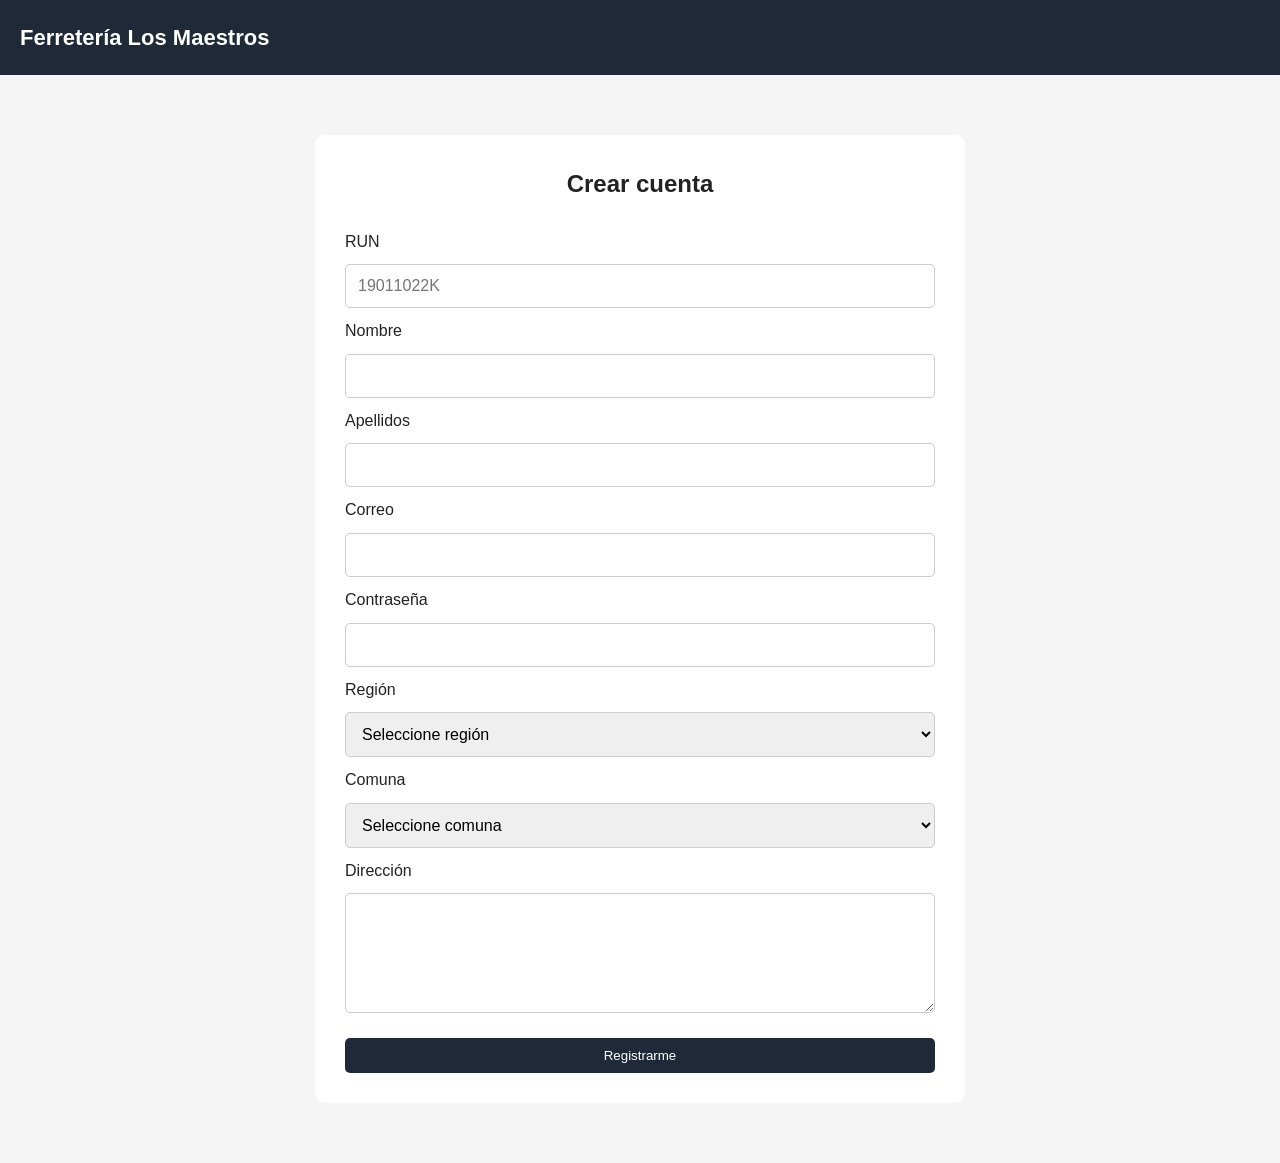
<file: pages/registro.html>
<!DOCTYPE html>
<html lang="es">
    <head>
        <meta charset="utf-8" />
        <meta content="width=device-width, initial-scale=1.0" name="viewport" />
        <title>Registro</title>
        <link href="../css/style.css" rel="stylesheet" />
        <link href="../css/formularios.css" rel="stylesheet" />
    </head>
    <body>
        <!-- Encabezado y navegación -->
        <header>
            <div class="logo"><a href="../index.html">Ferretería Los Maestros</a></div>
        </header>
        <!-- Contenido principal -->
        <main>
            <section class="formulario-container">
                <h1>Crear cuenta</h1>
                <form id="form-registro">
                    <label>RUN</label>
                    <input id="run" maxlength="9" placeholder="19011022K" required="" />
                    <label>Nombre</label>
                    <input id="nombre" maxlength="50" required="" />
                    <label>Apellidos</label>
                    <input id="apellidos" maxlength="100" required="" />
                    <label>Correo</label>
                    <input id="correo" maxlength="100" required="" type="email" />
                    <label>Contraseña</label>
                    <input id="password" maxlength="10" minlength="4" required="" type="password" />
                    <label>Región</label>
                    <select id="region" onchange="cargarComunas()" required="">
                        <option value="">Seleccione región</option>
                    </select>
                    <label>Comuna</label>
                    <select id="comuna" required="">
                        <option value="">Seleccione comuna</option>
                    </select>
                    <label>Dirección</label>
                    <textarea id="direccion" maxlength="300" required=""></textarea>
                    <button type="submit">Registrarme</button>
                </form>
            </section>
        </main>
        <script src="../js/validaciones.js"></script>
        <script src="../js/regiones.js"></script>
        <script src="../js/registro.js"></script>
    </body>
</html>
</file>
<file: css/style.css>
/* Estilos principales de esta parte del proyecto. */

* {
    box-sizing:border-box;
    margin:0;
    padding:0
}

body {
    font-family:Arial,Helvetica,sans-serif;
    background:#f5f5f5;
    color:#222;
    line-height:1.6
}

header {
    background:#1f2937;
    color:white;
    padding:20px;
    display:flex;
    justify-content:space-between;
    align-items:center;
    gap:20px
}

.logo a {
    color:white;
    text-decoration:none;
    font-size:22px;
    font-weight:bold
}

nav {
    display:flex;
    gap:15px;
    flex-wrap:wrap
}

nav a {
    color:white;
    text-decoration:none
}

nav a:hover {
    text-decoration:underline
}

main {
    max-width:1200px;
    margin:40px auto;
    padding:20px;
    min-height:70vh
}

button,.btn {
    border:none;
    padding:10px 16px;
    border-radius:5px;
    cursor:pointer;
    text-decoration:none;
    display:inline-block;
    background:#1f2937;
    color:white
}

button:hover,.btn:hover {
    opacity:.9
}

footer {
    background:#1f2937;
    color:white;
    text-align:center;
    padding:25px;
    margin-top:50px
}

h1,h2,h3 {
    margin-bottom:12px
}

.success {
    color:green
}

.error {
    color:#b91c1c
}

.muted {
    color:#666
}

@media(max-width:768px) {
    header {
        flex-direction:column
    }

    nav {
        justify-content:center
    }

}
</file>
<file: css/tienda.css>
/* Estilos principales de esta parte del proyecto. */

.hero {
    text-align:center;
    background:white;
    padding:60px 20px;
    border-radius:12px;
    margin-bottom:40px
}

.hero h1 {
    font-size:42px
}

.hero p {
    margin-bottom:20px
}

.titulo-pagina {
    text-align:center;
    margin-bottom:30px
}

.buscador {
    margin-bottom:30px
}

.buscador input {
    width:100%;
    padding:15px;
    border:1px solid #ccc;
    border-radius:5px
}

.productos-grid {
    display:grid;
    grid-template-columns:repeat(auto-fit,minmax(220px,1fr));
    gap:25px
}

.producto-card {
    background:white;
    padding:20px;
    border-radius:10px;
    box-shadow:0 2px 8px rgba(0,0,0,.1)
}

.producto-card img {
    width:100%;
    height:200px;
    object-fit:contain;
    background:#fafafa
}

.producto-card h3 {
    margin-top:15px
}

.precio {
    font-size:20px;
    font-weight:bold
}

.stock-alerta {
    font-weight:bold;
    color:#b45309
}

.producto-botones {
    display:flex;
    gap:10px;
    margin-top:15px;
    flex-wrap:wrap
}

.detalle-producto {
    background:white;
    padding:30px;
    display:grid;
    grid-template-columns:1fr 1fr;
    gap:40px;
    border-radius:12px
}

.detalle-producto img {
    width:100%;
    max-height:500px;
    object-fit:contain
}

.item-carrito {
    background:white;
    padding:20px;
    margin-bottom:15px;
    display:flex;
    align-items:center;
    gap:20px;
    flex-wrap:wrap;
    border-radius:10px
}

.item-carrito img {
    width:100px;
    height:100px;
    object-fit:contain
}

.item-carrito input {
    width:80px;
    padding:8px
}

.totales {
    background:white;
    padding:25px;
    margin-top:30px;
    border-radius:10px
}

@media(max-width:768px) {
    .detalle-producto {
        grid-template-columns:1fr
    }

    .hero h1 {
        font-size:30px
    }

}


/* Ajuste de las imagenes de productos */
.producto img {
    width: 100%;
    height: 220px;
    object-fit: contain;
    display: block;
}
</file>
<file: css/admin.css>
/* Estilos principales de esta parte del proyecto. */

.admin-layout {
    display:flex;
    min-height:100vh
}

.admin-layout aside {
    width:250px;
    background:#111827;
    color:white;
    padding:25px
}

.admin-layout aside h2 {
    margin-bottom:30px
}

.admin-layout aside nav {
    display:flex;
    flex-direction:column;
    gap:15px
}

.admin-layout aside nav a {
    color:white
}

.admin-content {
    flex:1;
    padding:40px
}

.dashboard {
    display:grid;
    grid-template-columns:repeat(auto-fit,minmax(250px,1fr));
    gap:25px;
    margin-top:30px
}

.dashboard-card {
    background:white;
    padding:25px;
    border-radius:10px
}

.admin-actions {
    display:flex;
    gap:10px;
    flex-wrap:wrap;
    margin:20px 0
}

table {
    width:100%;
    border-collapse:collapse;
    background:white;
    margin-top:20px
}

th,td {
    padding:12px;
    border:1px solid #ddd;
    text-align:left
}

.table-wrap {
    overflow-x:auto
}

@media(max-width:768px) {
    .admin-layout {
        flex-direction:column
    }

    .admin-layout aside {
        width:100%
    }

    .admin-content {
        padding:20px
    }

}
</file>
<file: css/formularios.css>
/* Estilos principales de esta parte del proyecto. */

.formulario-container {
    max-width:650px;
    margin:auto;
    background:white;
    padding:30px;
    border-radius:10px
}

.formulario-container h1 {
    text-align:center;
    margin-bottom:25px
}

.formulario-container form {
    display:flex;
    flex-direction:column;
    gap:10px
}

.formulario-container input,.formulario-container select,.formulario-container textarea {
    width:100%;
    padding:12px;
    border:1px solid #ccc;
    border-radius:5px;
    font-size:16px
}

.formulario-container textarea {
    min-height:120px;
    resize:vertical
}

.formulario-container button {
    margin-top:15px
}

.form-grid {
    display:grid;
    grid-template-columns:1fr 1fr;
    gap:15px
}

.form-full {
    grid-column:1/-1
}

@media(max-width:700px) {
    .form-grid {
        grid-template-columns:1fr
    }

}
</file>
